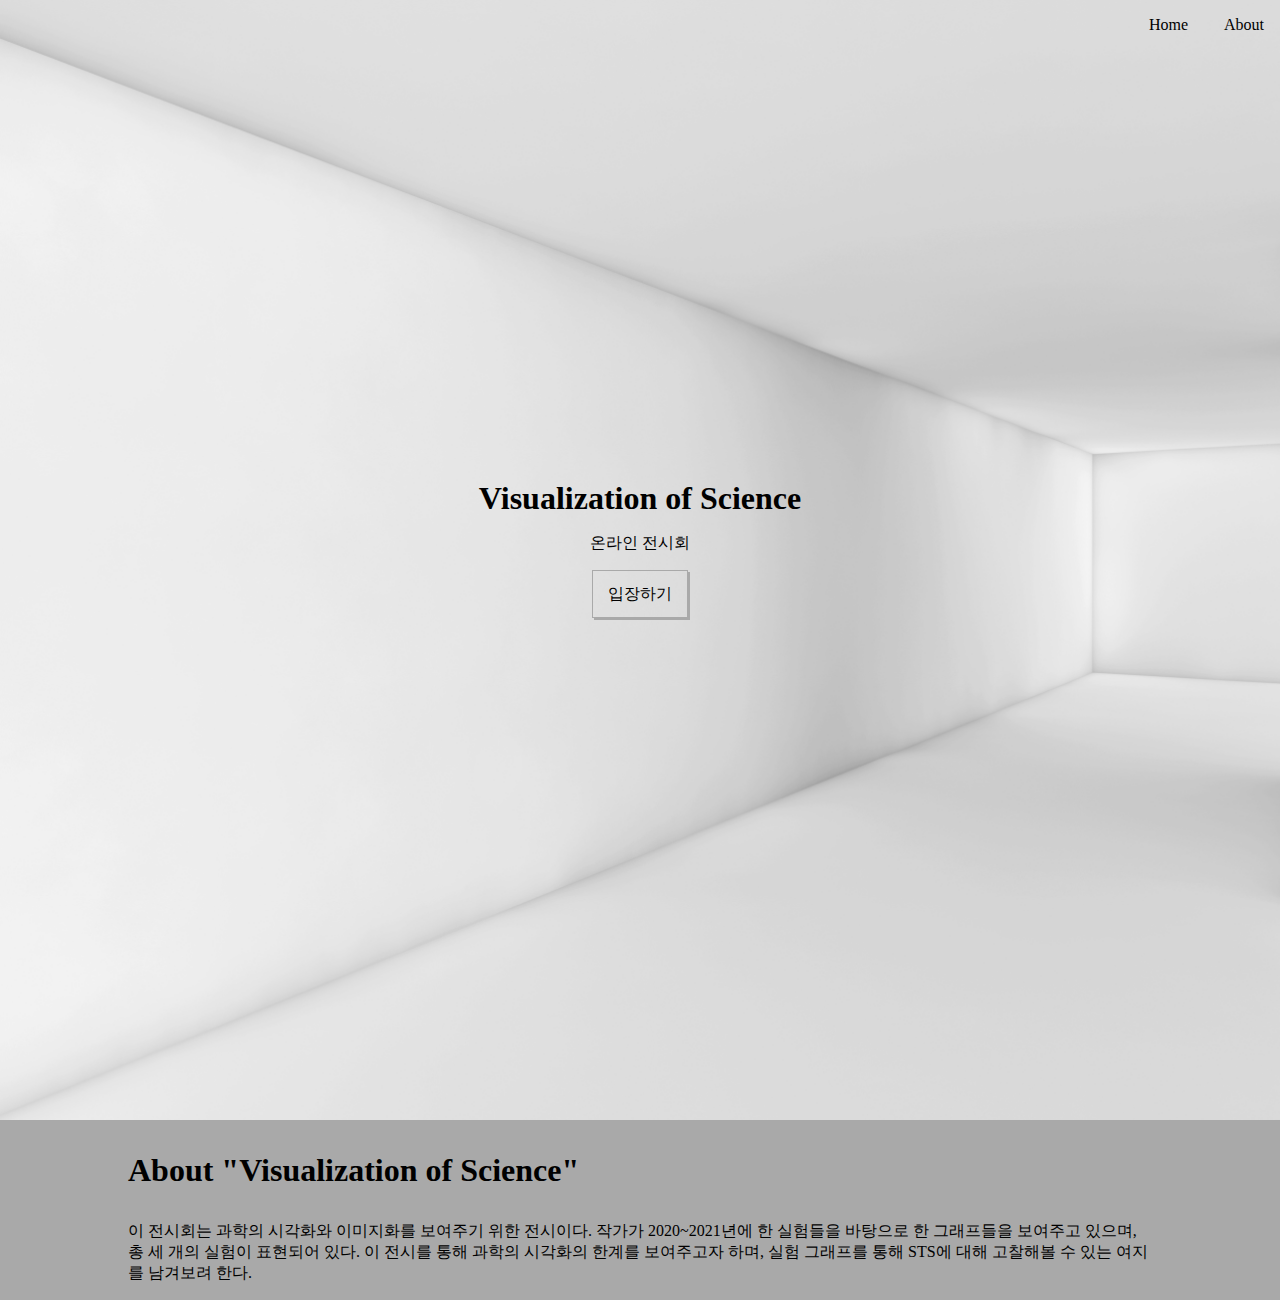
<file: index.html>
<!DOCTYPE html>
<html>
    <head>
        <title>Visualization of Science</title>
        <link rel="stylesheet" href="./index.css">
    </head>
    <body>
        <header>
            <nav>
                <ul>
                    <a href="#home"><li>Home</li></a>
                    <a href="#about"><li>About</li></a>
                </ul>
            </nav>
        </header>
        <main>
            <div id="home">
                <h1>Visualization of Science</h1>
                <p>온라인 전시회</p>
                <a href="./exhibition.html">
                    <span>입장하기</span>
                </a>
            </div>
            <div id="about">
                <h1>About "Visualization of Science"</h1>
                <p>
                    이 전시회는 과학의 시각화와 이미지화를 보여주기 위한 전시이다. 
                    작가가 2020~2021년에 한 실험들을 바탕으로 한 그래프들을 보여주고 있으며, 
                    총 세 개의 실험이 표현되어 있다. 
                    이 전시를 통해 과학의 시각화의 한계를 보여주고자 하며, 
                    실험 그래프를 통해 STS에 대해 고찰해볼 수 있는 여지를 남겨보려 한다.
                </p>
            </div>
        </main>
    </body>
</html>
</file>
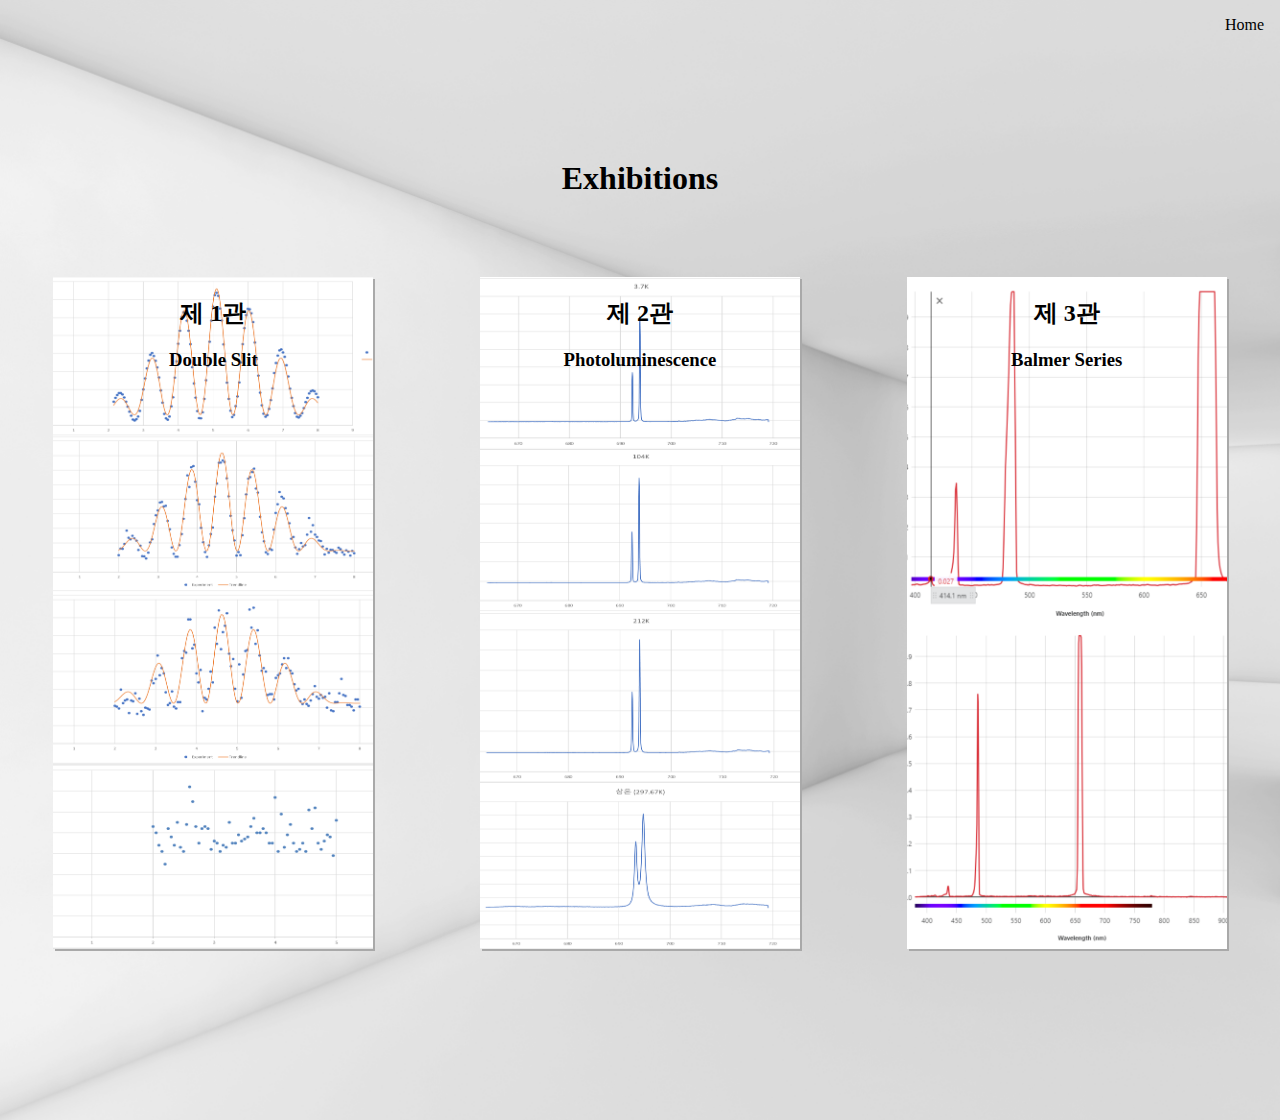
<file: exhibition.html>
<!DOCTYPE html>
<html>
    <head>
        <title>Visualisation of Science</title>
        <link rel="stylesheet" href="./index.css">
    </head>
    <body>
        <header>
            <nav>
                <ul>
                    <a href="./index.html"><li>Home</li></a>
                </ul>
            </nav>
        </header>
        <main>
            <div id="exhibitions">
                <h1>Exhibitions</h1>
                <div class="exhibitions-box">
                    <a class="box" id="double-slit" href="./room1.html">
                        <h2>제 1관</h2>
                        <h3>Double Slit</h3>
                    </a>
                    <a class="box" id="pl" href="./room2.html">
                        <h2>제 2관</h2>
                        <h3>Photoluminescence</h3>
                    </a>
                    <a class="box" id="balmer" href="./room3.html">
                        <h2>제 3관</h2>
                        <h3>Balmer Series</h3>
                    </a>
                </div>
            </div>
        </main>
    </body>
</html>
</file>
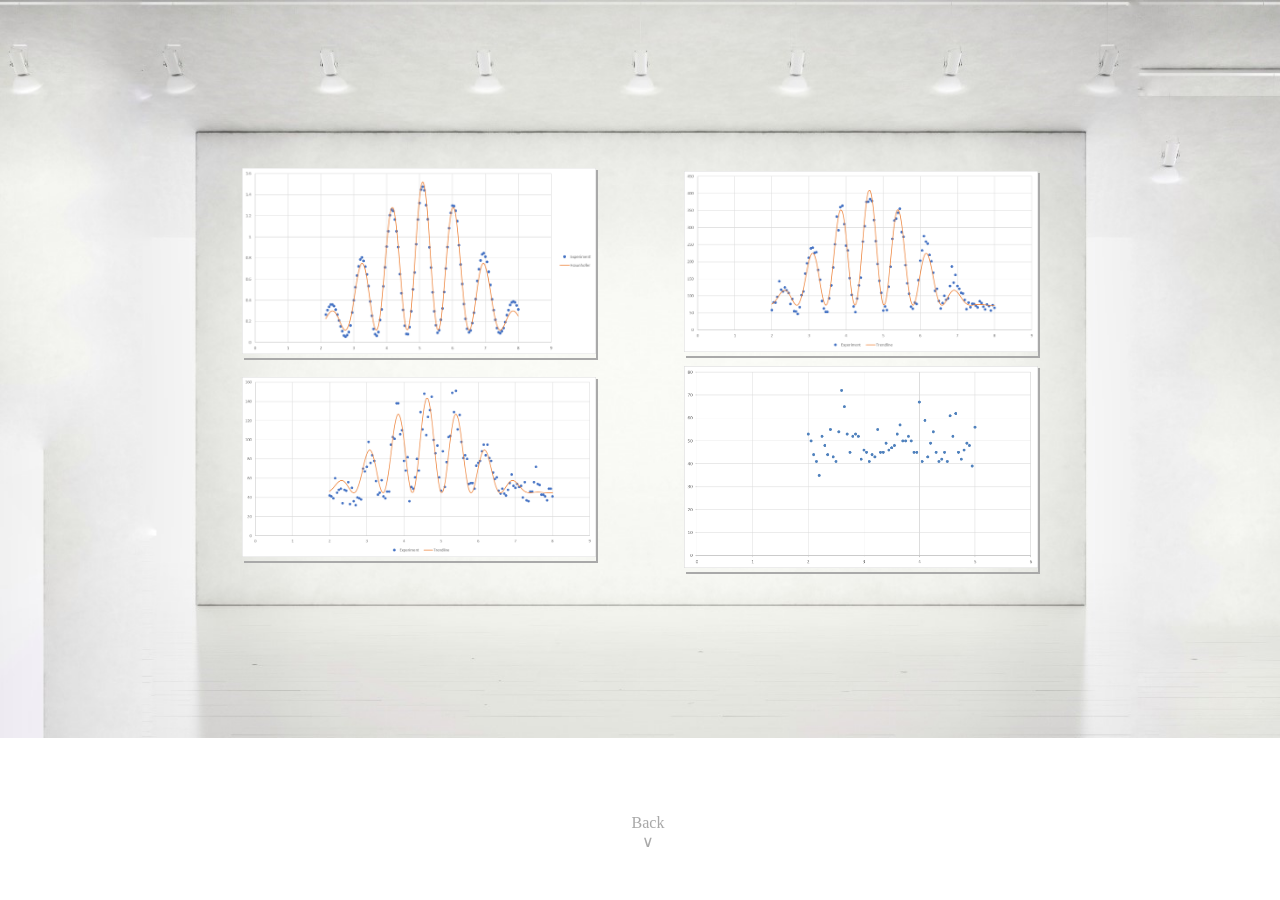
<file: room1.html>
<!DOCTYPE html>
<html>
    <head>
        <link rel="stylesheet" href="./room1.css">
    </head>
    <body>
        <div class="img-container">
            <a id="1"><img src="./src/doubleslit1.png"></a>
            <a id="2"><img src="./src/doubleslit2.png"></a>
            <a id="3"><img src="./src/doubleslit3.png"></a>
            <a id="4"><img src="./src/doubleslit4.png"></a>
        </div>
        <div id="show1" class="exp">
            <div class="x" id="x1"><span>X</span></div>
            <h2>이중슬릿 - Laser</h2>
            <p>Laser를 이용한 이중슬릿 실험의 결과 그래프이다. 
                파란 점은 실험을 통해 측정된 값, 
                주황색 선은 Fraunhofer의 이론에 따른 그래프이다. 
            </p>
            <h2>전체 해설</h2>
            <p>이 작품에서는 실험을 통해 나온 정보가 이론상의 그래프와의 오차가 최소화되도록 방정식의 상수가 조정되었다. 
                이는 시각적인 표현인 그래프에서 맞아떨어지는 것으로 표현되었으며, 
                파란 점의 궤적과 주황색 선의 위치가 겹치는 것으로 실험이 성공적이었음을 어필하려고 하는 모습을 보여준다. 
                시각적으로 겹치지 않는 부분들은 이론상의 값과 오차가 있는 것으로 판단되며, 
                이 오차는 원인을 분석해야 하는 대상으로 여겨진다. 
                심지어 궤적이 겹치지 않는 경우는 이론상의 그래프를 표시조차 하지 않았다는 점에서 
                실험의 성공 여부가 기존의 이론과의 오차임을 더욱 드러내고 있다.
            </p>
        </div>
        <div id="show2" class="exp">
            <div class="x" id="x2"><span>X</span></div>
            <h2>이중슬릿 - Single Photon, bulb=5</h2>
            <p> Bulb을 이용한 이중슬릿 실험으로, 내보낸 광자의 갯수가 함께 측정되었다. 
                이 실험은 bulb의 밝기를 최대로 맞춘 채로 한 것이다. 
                파란 점은 실험을 통해 측정된 값, 
                주황색 선은 Fraunhofer의 이론에 따른 그래프이다. 
            </p>
            <h2>전체 해설</h2>
            <p>이 작품에서는 실험을 통해 나온 정보가 이론상의 그래프와의 오차가 최소화되도록 방정식의 상수가 조정되었다. 
                이는 시각적인 표현인 그래프에서 맞아떨어지는 것으로 표현되었으며, 
                파란 점의 궤적과 주황색 선의 위치가 겹치는 것으로 실험이 성공적이었음을 어필하려고 하는 모습을 보여준다.
                시각적으로 겹치지 않는 부분들은 이론상의 값과 오차가 있는 것으로 판단되며, 
                이 오차는 원인을 분석해야 하는 대상으로 여겨진다. 
                심지어 궤적이 겹치지 않는 경우는 이론상의 그래프를 표시조차 하지 않았다는 점에서 
                실험의 성공 여부가 기존의 이론과의 오차임을 더욱 드러내고 있다.
            </p>
        </div>
        <div id="show3" class="exp">
            <div class="x" id="x3"><span>X</span></div>
            <h2>이중슬릿 - Single Photon, bulb=4</h2>
            <p>Bulb을 이용한 이중슬릿 실험으로, 내보낸 광자의 갯수가 함께 측정되었다. 
                이 실험은 bulb의 밝기를 조금 낮춘 채로 한 것이다.  
                파란 점은 실험을 통해 측정된 값, 
                주황색 선은 Fraunhofer의 이론에 따른 그래프이다. 
            </p>
            <h2>전체 해설</h2>
            <p>이 작품에서는 실험을 통해 나온 정보가 이론상의 그래프와의 오차가 최소화되도록 방정식의 상수가 조정되었다. 
                이는 시각적인 표현인 그래프에서 맞아떨어지는 것으로 표현되었으며, 
                파란 점의 궤적과 주황색 선의 위치가 겹치는 것으로 실험이 성공적이었음을 어필하려고 하는 모습을 보여준다.
                시각적으로 겹치지 않는 부분들은 이론상의 값과 오차가 있는 것으로 판단되며, 
                이 오차는 원인을 분석해야 하는 대상으로 여겨진다. 
                심지어 궤적이 겹치지 않는 경우는 이론상의 그래프를 표시조차 하지 않았다는 점에서 
                실험의 성공 여부가 기존의 이론과의 오차임을 더욱 드러내고 있다.
            </p>
        </div>
        <div id="show4" class="exp">
            <div class="x" id="x4"><span>X</span></div>
            <h2>이중슬릿 - Single Photon, bulb=3</h2>
            <p>Bulb을 이용한 이중슬릿 실험으로, 내보낸 광자의 갯수가 함께 측정되었다. 
                이 실험은 bulb의 밝기를 낮춘 채로 한 것이다. 
                파란 점은 실험을 통해 측정된 값이다. 
                이론상의 그래프는 파란 점의 궤적과 맞지 않아 표시하지 않았다.
            </p>
            <h2>전체 해설</h2>
            <p>이 작품에서는 실험을 통해 나온 정보가 이론상의 그래프와의 오차가 최소화되도록 방정식의 상수가 조정되었다. 
                이는 시각적인 표현인 그래프에서 맞아떨어지는 것으로 표현되었으며, 
                파란 점의 궤적과 주황색 선의 위치가 겹치는 것으로 실험이 성공적이었음을 어필하려고 하는 모습을 보여준다.
                시각적으로 겹치지 않는 부분들은 이론상의 값과 오차가 있는 것으로 판단되며, 
                이 오차는 원인을 분석해야 하는 대상으로 여겨진다. 
                심지어 궤적이 겹치지 않는 경우는 이론상의 그래프를 표시조차 하지 않았다는 점에서 
                실험의 성공 여부가 기존의 이론과의 오차임을 더욱 드러내고 있다.
            </p>
        </div>
        <a id="back" href="./exhibition.html">
            <p>Back</p>
            <p>∨</p>
        </a>
    </body>
    <script src="./room1.js"></script>
</html>
</file>
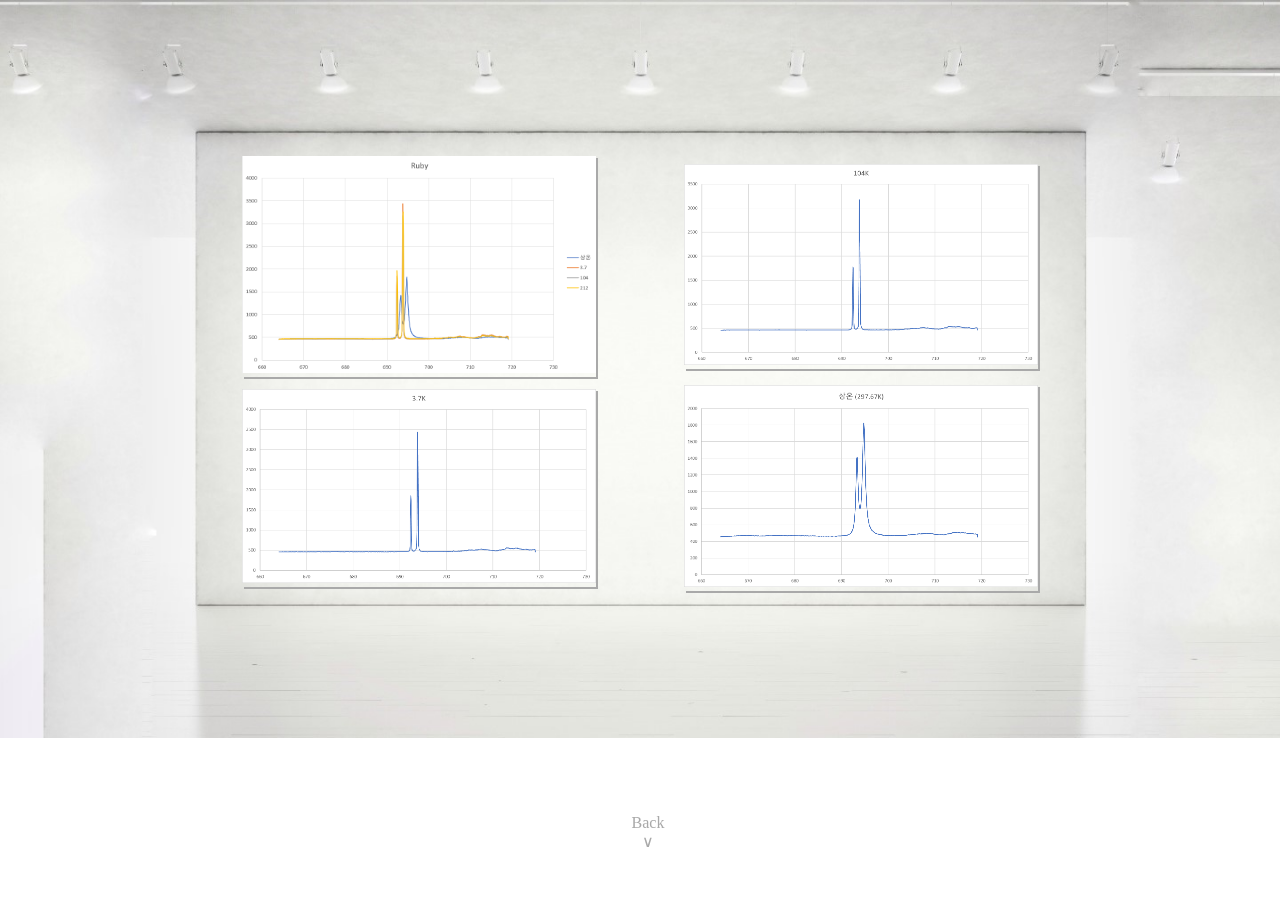
<file: room2.html>
<!DOCTYPE html>
<html>
    <head>
        <link rel="stylesheet" href="./roon2.css">
    </head>
    <body>
        <div class="img-container">
            <a id="1"><img src="./src/PL.png"></a>
            <a id="2"><img src="./src/PL104.png"></a>
            <a id="3"><img src="./src/PL3.7.png"></a>
            <a id="4"><img src="./src/PLroomtemp.png"></a>
        </div>
        <div id="show1" class="exp">
            <div class="x" id="x1"><span>X</span></div>
            <h2>Ruby Photoluminescence</h2>
            <p>
                루비의 Photoluminescence 파장을 나타낸 그래프이다. 
                상온, 3.7K, 104K, 212K에서의 그래프를 비교하고 있다.
            </p>
            <h2>전체 해설</h2>
            <p>
                Photoluminescence는 외부에서 photon의 에너지를 받아 이와 다른 파장의 빛을 내는 현상이다. 
                이 작품은 루비의 Photoluminescence 파장을 측정한 것이다. 
                그래프에는 극댓값의 파장을 시각적으로 강조한다. 
                이 값을 이론을 통해 예상되는 파장과 비교하고, 온도에 따른 극댓값의 위치를 비교한다. 
                데이터의 일부를 선택하여 강조하는 모습을 볼 수 있다. 
            </p>
        </div>
        <div id="show2" class="exp">
            <div class="x" id="x2"><span>X</span></div>
            <h2>Ruby Photoluminescence - 104K</h2>
            <p>
                루비의 Photoluminescence 파장을 나타낸 그래프이다. 
                이 실험은 104K의 온도에서 측정한 값을 나타낸다.
            </p>
            <h2>전체 해설</h2>
            <p>Photoluminescence는 외부에서 photon의 에너지를 받아 이와 다른 파장의 빛을 내는 현상이다. 
                이 작품은 루비의 Photoluminescence 파장을 측정한 것이다. 
                그래프에는 극댓값의 파장을 시각적으로 강조한다. 
                이 값을 이론을 통해 예상되는 파장과 비교하고, 온도에 따른 극댓값의 위치를 비교한다. 
                데이터의 일부를 선택하여 강조하는 모습을 볼 수 있다. 
            </p>
        </div>
        <div id="show3" class="exp">
            <div class="x" id="x3"><span>X</span></div>
            <h2>Ruby Photoluminescence - 3.7K</h2>
            <p>루비의 Photoluminescence 파장을 나타낸 그래프이다. 
                이 실험은 3.7K의 온도에서 측정한 값을 나타낸다.
            </p>
            <h2>전체 해설</h2>
            <p> Photoluminescence는 외부에서 photon의 에너지를 받아 이와 다른 파장의 빛을 내는 현상이다. 
                이 작품은 루비의 Photoluminescence 파장을 측정한 것이다. 
                그래프에는 극댓값의 파장을 시각적으로 강조한다. 
                이 값을 이론을 통해 예상되는 파장과 비교하고, 온도에 따른 극댓값의 위치를 비교한다. 
                데이터의 일부를 선택하여 강조하는 모습을 볼 수 있다. 
            </p>
        </div>
        <div id="show4" class="exp">
            <div class="x" id="x4"><span>X</span></div>
            <h2>Ruby Photoluminescence - 상온</h2>
            <p>루비의 Photoluminescence 파장을 나타낸 그래프이다. 
                이 실험은 실온에서 측정한 값을 나타낸다.
            </p>
            <h2>전체 해설</h2>
            <p>
                Photoluminescence는 외부에서 photon의 에너지를 받아 이와 다른 파장의 빛을 내는 현상이다. 
                이 작품은 루비의 Photoluminescence 파장을 측정한 것이다. 
                그래프에는 극댓값의 파장을 시각적으로 강조한다. 
                이 값을 이론을 통해 예상되는 파장과 비교하고, 온도에 따른 극댓값의 위치를 비교한다. 
                데이터의 일부를 선택하여 강조하는 모습을 볼 수 있다. 
            </p>
        </div>
        <a id="back" href="./exhibition.html">
            <p>Back</p>
            <p>∨</p>
        </a>
    </body>
    <script src="./room1.js"></script>
</html>
</file>
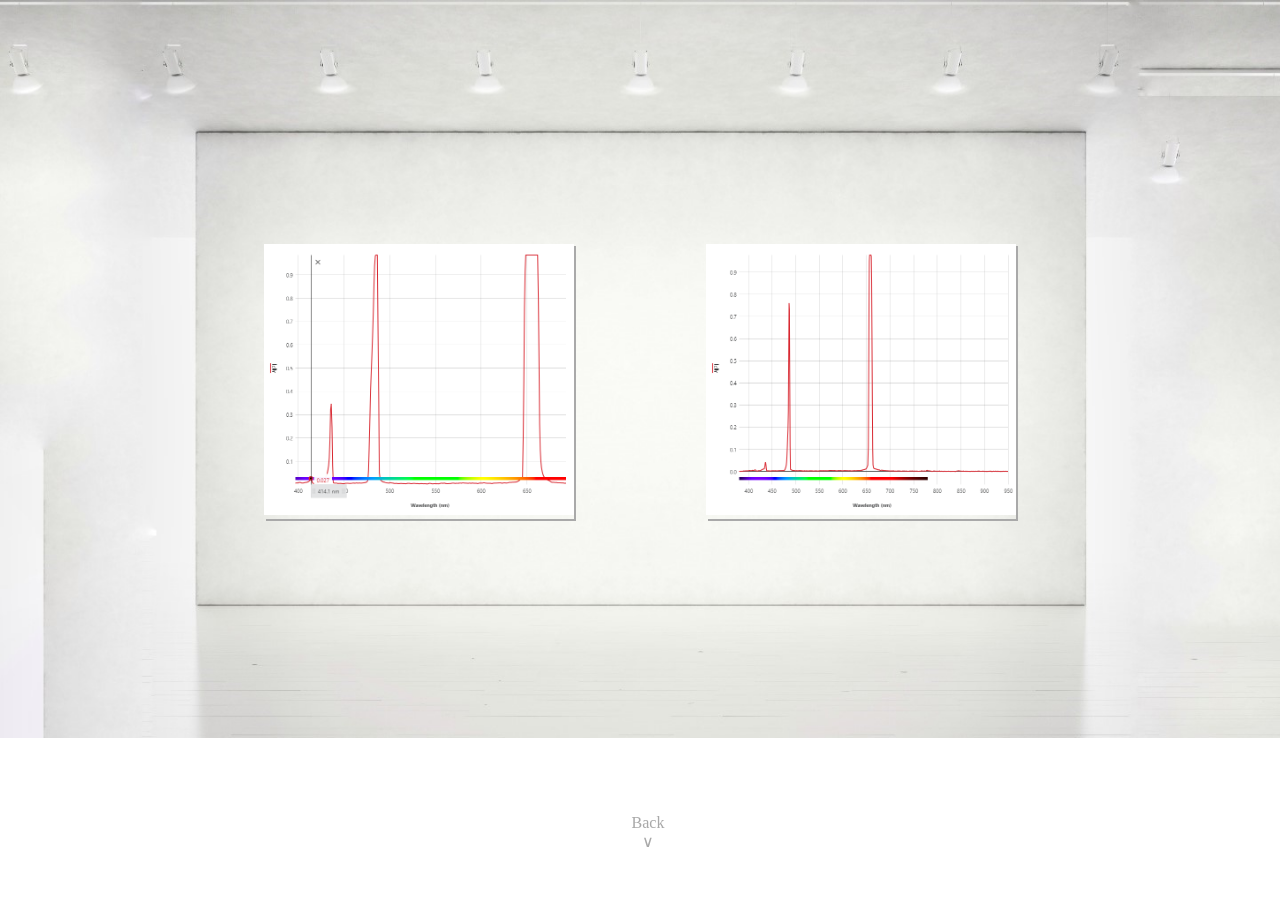
<file: room3.html>
<!DOCTYPE html>
<html>
    <head>
        <link rel="stylesheet" href="./room3.css">
    </head>
    <body>
        <div class="img-container">
            <a id="1"><img src="./src/h1_1.png"></a>
            <a id="2"><img src="./src/h2.png"></a>
        </div>
        <div id="show1" class="exp">
            <div class="x" id="x1"><span>X</span></div>
            <h2>Balmer Series 1</h2>
            <p>
                수소의 선 스펙트럼 중 가시광선 영역에 포함되는 발머 계열을 나타낸 그래프이다. 
                노출 시간을 상대적으로 길게 하여 오른쪽 두 개의 극댓값은 그래프에 표시되지 않는다. 
            </p>
            <h2>전체 해설</h2>
            <p>
                이 작품에서도 Photoluminescence와 마찬가지로 극댓값의 위치가 중요하게 여겨진다. 
                하지만 주어진 측정 장비의 한계로 인해 극댓값의 위치를 정확하게 파악하기가 힘들다. 
                노출 시간에 변화를 주어 두 번의 측정을 했음에도 한 곳의 위치를 확인하지 못했다는 점에서, 
                실험 데이터는 장비의 영향을 크게 받는다는 것을 확인해볼 수 있는 작품이다. 
            </p>
        </div>
        <div id="show2" class="exp">
            <div class="x" id="x2"><span>X</span></div>
            <h2>Balmer Series 2</h2>
            <p>
                수소의 선 스펙트럼 중 가시광선 영역에 포함되는 발머 계열을 나타낸 그래프이다. 
                노출 시간을 상대적으로 짧게 하여 왼쪽 극댓값이 거의 나타나지 않는다.
            </p>
            <h2>전체 해설</h2>
            <p>
                이 작품에서도 Photoluminescence와 마찬가지로 극댓값의 위치가 중요하게 여겨진다. 
                하지만 주어진 측정 장비의 한계로 인해 극댓값의 위치를 정확하게 파악하기가 힘들다. 
                노출 시간에 변화를 주어 두 번의 측정을 했음에도 한 곳의 위치를 확인하지 못했다는 점에서, 
                실험 데이터는 장비의 영향을 크게 받는다는 것을 확인해볼 수 있는 작품이다. 
            </p>
        </div>
        <a id="back" href="./exhibition.html">
            <p>Back</p>
            <p>∨</p>
        </a>
    </body>
    <script src="./room3.js"></script>
</html>
</file>
<file: index.css>
/*universal*/
* {
    box-sizing: border-box;
}
html {
    font-size: 16px;
}
body {
    background-color: darkgray;
    margin: 0;
}
h1 {
    margin: 0;
}
a:link {
    text-decoration: none;
}
/*header*/
header nav {
    float: right;
}
header li {
    display: inline;
    margin: 1em;
    text-decoration: none;
    color: black;
}
/*home*/
#home {
    background-image: url("./src/688573846-huge.jpg");
    background-size: cover;
    background-repeat: no-repeat;
    height: 70rem;
}
#home h1 {
    padding-top: 30rem;
    width: 100%;
    text-align: center;
}
#home p {
    width: 100%;
    text-align: center;
}
#home a {
    display: flex;
    justify-content: space-around;
    align-items: center;
    border: 1px solid darkgray;
    width: 6rem;
    height: 3rem;
    margin: auto;
    text-decoration: none;
    color: black;
    box-shadow: 2px 2px darkgray;
}
#home :active {
    position: relative;
    top: 2px;
    left: 2px;
    box-shadow: none;
}
/*exhibitions*/
#exhibitions {
    background-image: url("./src/688573846-huge.jpg");
    background-size: cover;
    background-repeat: no-repeat;
    height: 70rem;
}
#exhibitions h1 {
    padding-top: 10rem;
    width: 100%;
    text-align: center;
}
#exhibitions .exhibitions-box {
    display: flex;
    justify-content: space-around;
    margin-top: 5rem;
    height: 60%
}
#exhibitions .box {
    height: 100%;
    width: 25%;
    text-align: center;
    box-shadow: 2px 2px darkgray;
    text-decoration: none;
    color: black;
    background-position: center;
}
.exhibitions-box :active {
    position: relative;
    top: 2px;
    left: 2px;
    box-shadow: none;
}
#exhibitions #double-slit {
    background-image: url("./src/doubleslit.png");
    background-size: cover;
}
#exhibitions #pl {
    background-image: url("./src/PLroom.png");
    background-size: cover;
}
#exhibitions #balmer {
    background-image: url("./src/balmer.png");
    background-size: cover;
}
#about h1 {
    margin: 1em 10%;
}
#about p {
    margin: 1em 10%;
}
</file>
<file: room1.css>
html {
    font-size: 16px;
}
body {
    background-image: url("./src/KakaoTalk_20220606_004046370.jpg");
    background-size: contain;
    background-repeat: no-repeat;
    height: auto;
}
.img-container {
    display: flex;
    justify-content: space-around;
    align-items: center;
    flex-wrap: wrap;
    width: 70%;
    margin: 13% auto;
}
a {
    width: 40%;
    box-shadow: 2px 2px darkgray;
    margin: 4px auto;
}
img {
    width: 100%;
}
.exp {
    display: block;
    padding: 3rem;
    width: 30%;
    height: 100%;
    position: fixed;
    right: -100%;
    transition: right 0.4s ease-out;
    top: 0;
    background-color: rgba(0,0,0,0.7);
    color: white;
    box-shadow: 0 0 8px 4px rgba(0,0,0,0.4);
    backdrop-filter: blur(4px);
}
.exp h2 {
    text-align: center;
    margin: 2rem auto;
}
.exp .x {
    float: right;
}
#back {
    color: darkgray;
    text-align: center;
    position: fixed;
    width: 100%;
    top: 90%;
    box-shadow: none;
    text-decoration: none;
}
#back p {
    margin: 0;
}
#back:hover {
    color: black;
}
</file>
<file: roon2.css>
html {
    font-size: 16px;
}
body {
    background-image: url("./src/KakaoTalk_20220606_004046370.jpg");
    background-size: contain;
    background-repeat: no-repeat;
    height: auto;
}
.img-container {
    display: flex;
    justify-content: space-around;
    align-items: center;
    flex-wrap: wrap;
    width: 70%;
    margin: 12% auto;
}
a {
    width: 40%;
    box-shadow: 2px 2px darkgray;
    margin: 4px auto;
}
img {
    width: 100%;
}
.exp {
    display: none;
    padding: 3rem;
    width: 30%;
    height: 100%;
    position: fixed;
    right: 0;
    top: 0;
    background-color: darkgray;
}
.exp h2 {
    text-align: center;
    margin: 2rem auto;
}
.exp .x {
    float: right;
}
#back {
    color: darkgray;
    text-align: center;
    position: fixed;
    width: 100%;
    top: 90%;
    box-shadow: none;
    text-decoration: none;
}
#back p {
    margin: 0;
}
#back:hover {
    color: black;
}
</file>
<file: room3.css>
html {
    font-size: 16px;
}
body {
    background-image: url("./src/KakaoTalk_20220606_004046370.jpg");
    background-size: contain;
    background-repeat: no-repeat;
    height: auto;
}
.img-container {
    display: flex;
    justify-content: space-around;
    align-items: center;
    flex-wrap: wrap;
    width: 70%;
    margin: 19% auto;
}
a {
    width: 35%;
    box-shadow: 2px 2px darkgray;
    margin: 4px auto;
}
img {
    width: 100%;
}
.exp {
    display: block;
    padding: 3rem;
    width: 30%;
    height: 100%;
    position: fixed;
    right: -100%;
    transition: right 0.4s ease-out;
    top: 0;
    background-color: rgba(0,0,0,0.7);
    color: white;
    box-shadow: 0 0 8px 4px rgba(0,0,0,0.4);
    backdrop-filter: blur(4px);
}
.exp h2 {
    text-align: center;
    margin: 2rem auto;
}
.exp .x {
    float: right;
}
#back {
    color: darkgray;
    text-align: center;
    position: fixed;
    width: 100%;
    top: 90%;
    box-shadow: none;
    text-decoration: none;
}
#back p {
    margin: 0;
}
#back:hover {
    color: black;
}
</file>
